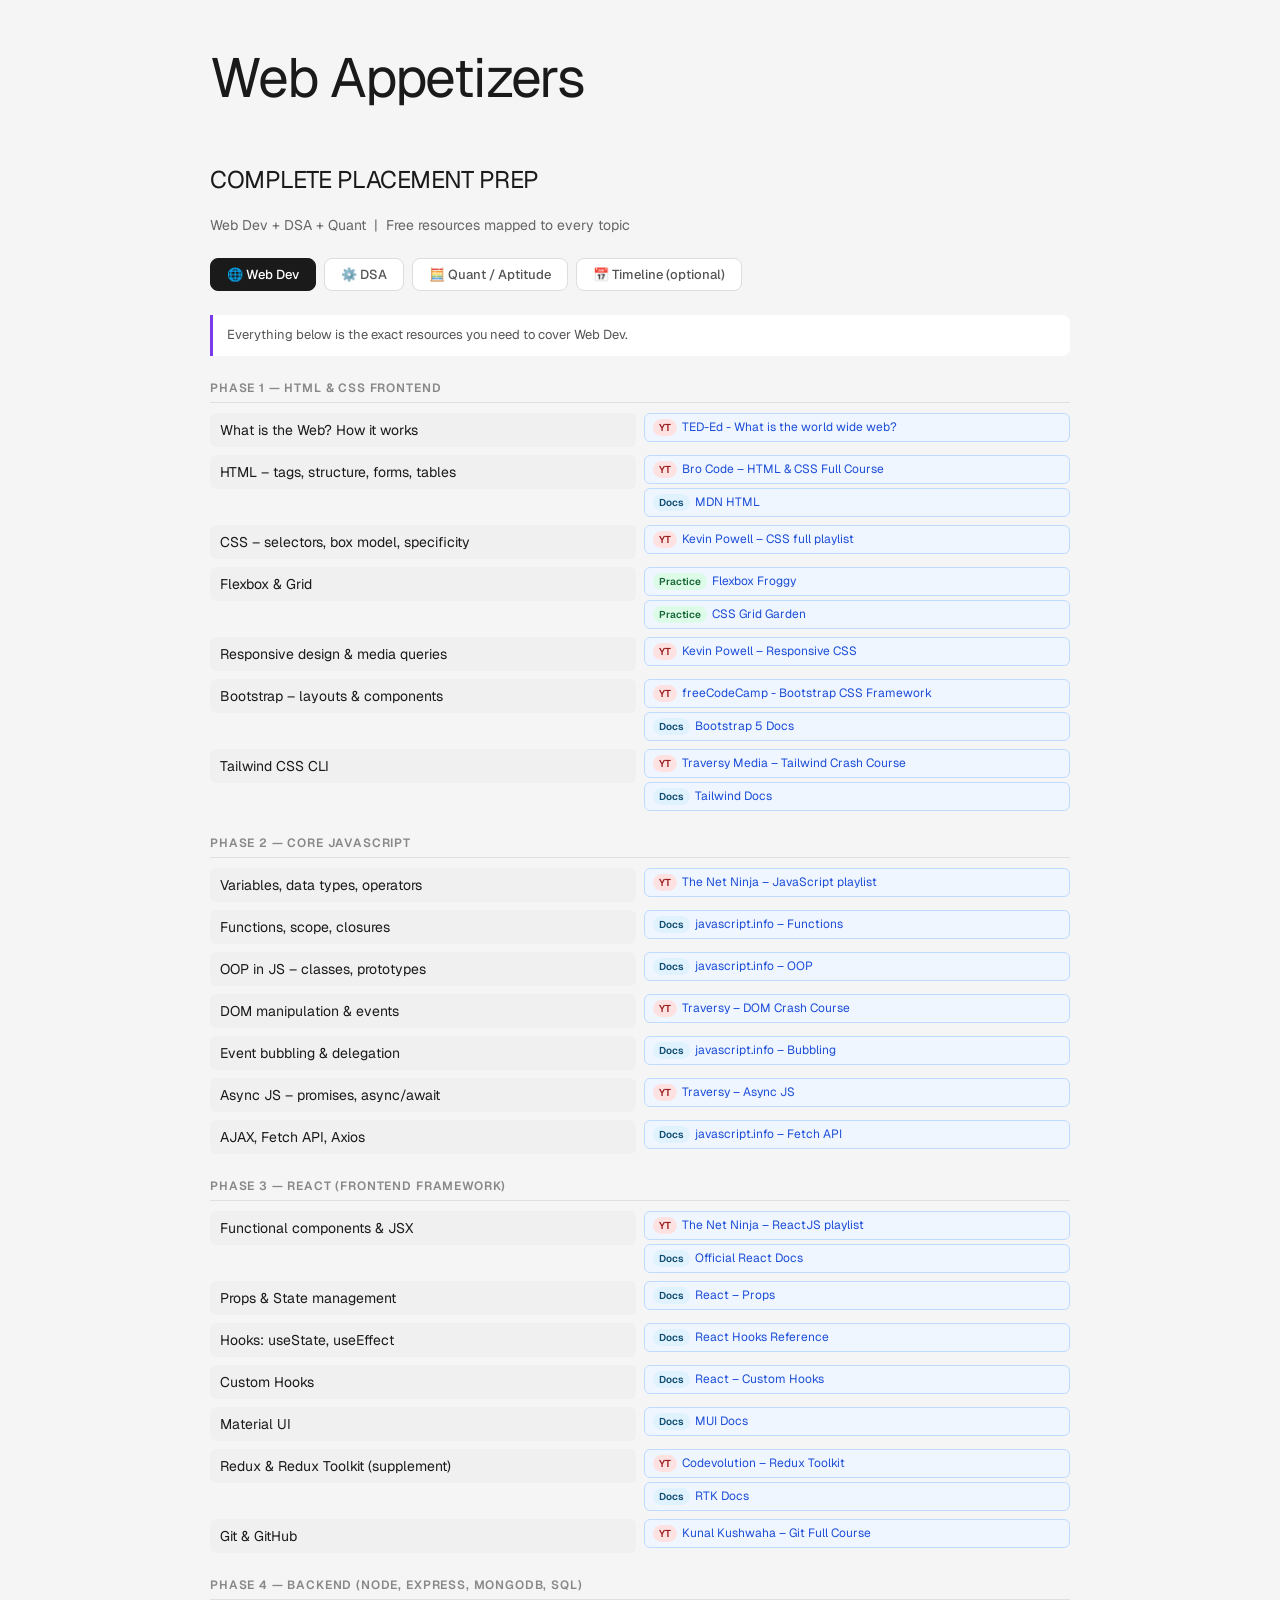
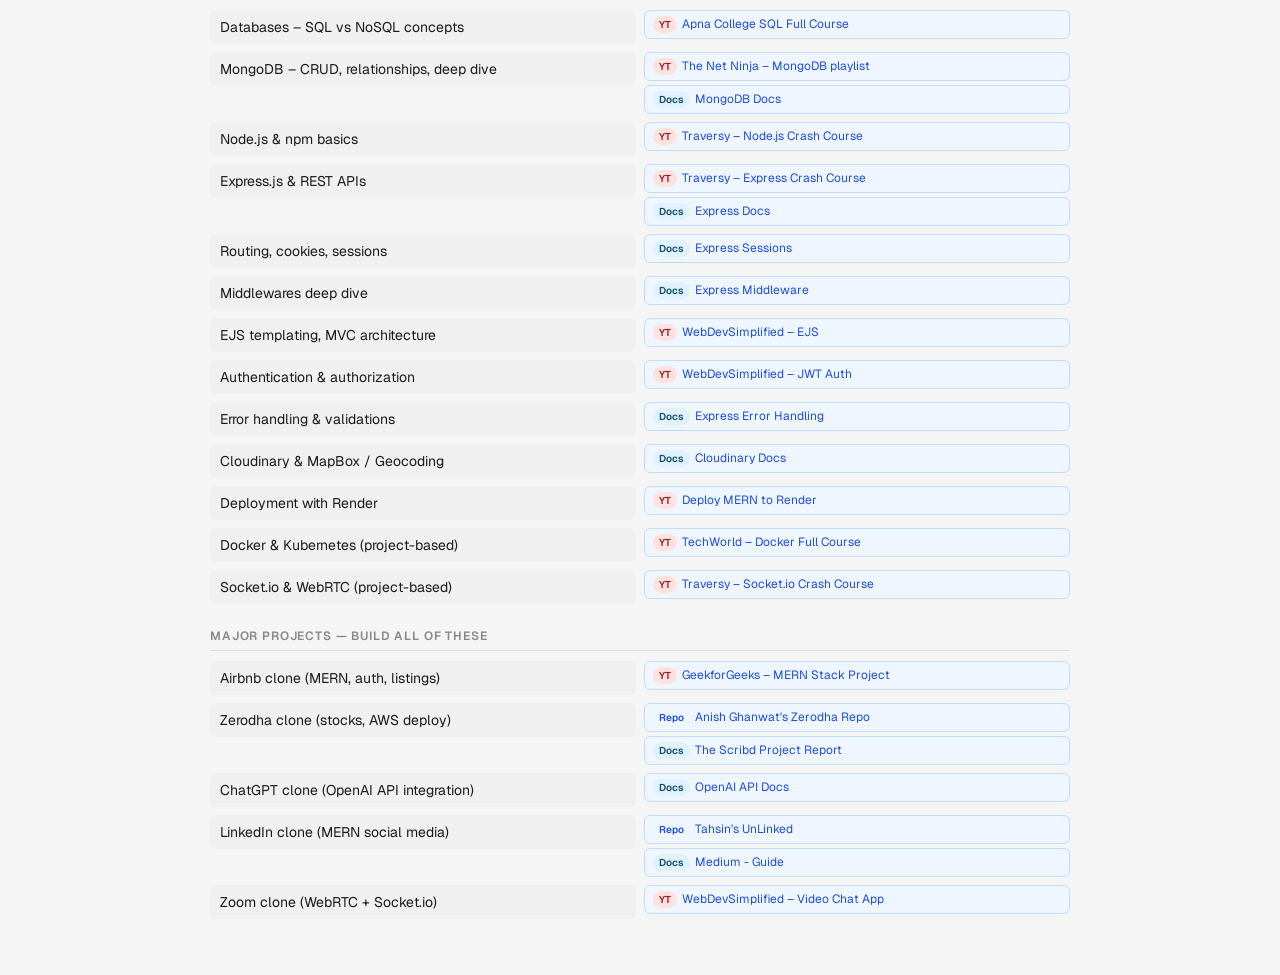
<file: index.html>
<!DOCTYPE html>
<html lang="en">
<head>
    <meta charset="UTF-8">
    <meta name="viewport" content="width=device-width, initial-scale=1.0">
    <link rel="icon" href="assets/donut.svg">
    <link rel="stylesheet" href="style.css">
    <link rel="preconnect" href="https://fonts.googleapis.com">
    <link rel="preconnect" href="https://fonts.gstatic.com" crossorigin>
    <link href="https://fonts.googleapis.com/css2?family=Geist:ital,wght@0,100..900;1,100..900&display=swap"
        rel="stylesheet">
    <title>Web Appetizers</title>
</head>
<body>
    <div class="container">
        <h1>Web Appetizers</h1>
        <br>
        <h2>COMPLETE PLACEMENT PREP</h2>
        <br>
        <p class="subtitle">Web Dev + DSA + Quant &nbsp;|&nbsp; Free resources mapped to every topic</p>

        <div class="tabs">
            <div class="tab active" onclick="show('dev',this)">🌐 Web Dev</div>
            <div class="tab" onclick="show('dsa',this)">⚙️ DSA</div>
            <div class="tab" onclick="show('quant',this)">🧮 Quant / Aptitude</div>
            <div class="tab" onclick="show('timeline',this)">📅 Timeline (optional)</div>
        </div>

        <!-- WEB DEV -->
        <div id="dev" class="panel active">
            <div class="tip">Everything below is the exact resources you need to cover Web Dev.</div>

            <div class="phase">
                <div class="phase-header">Phase 1 — HTML & CSS Frontend</div>
                <div class="topic-row">
                    <div class="topic-name">What is the Web? How it works</div>
                    <div class="resources"><a class="res-link" href="https://youtu.be/J8hzJxb0rpc?si=sqjsz2EA28a_tTOI"
                            target="_blank"><span class="badge b-yt">YT</span> TED-Ed - What is the world wide web?</a>
                    </div>
                </div>
                <div class="topic-row">
                    <div class="topic-name">HTML – tags, structure, forms, tables</div>
                    <div class="resources"><a class="res-link" href="https://youtu.be/HGTJBPNC-Gw?si=NGSvaJlqhbyjn44M"
                            target="_blank"><span class="badge b-yt">YT</span> Bro Code – HTML & CSS Full Course</a><a
                            class="res-link" href="https://developer.mozilla.org/en-US/docs/Learn/HTML"
                            target="_blank"><span class="badge b-doc">Docs</span> MDN HTML</a></div>
                </div>
                <div class="topic-row">
                    <div class="topic-name">CSS – selectors, box model, specificity</div>
                    <div class="resources"><a class="res-link"
                            href="https://www.youtube.com/playlist?list=PL4-IK0AVhVjPRj8P56TtFX2hg33BlbT3x"
                            target="_blank"><span class="badge b-yt">YT</span> Kevin Powell – CSS full playlist</a>
                    </div>
                </div>
                <div class="topic-row">
                    <div class="topic-name">Flexbox & Grid</div>
                    <div class="resources"><a class="res-link" href="https://flexboxfroggy.com/" target="_blank"><span
                                class="badge b-prac">Practice</span> Flexbox Froggy</a><a class="res-link"
                            href="https://cssgridgarden.com/" target="_blank"><span class="badge b-prac">Practice</span>
                            CSS Grid Garden</a></div>
                </div>
                <div class="topic-row">
                    <div class="topic-name">Responsive design & media queries</div>
                    <div class="resources"><a class="res-link" href="https://youtu.be/srvUrASNj0s" target="_blank"><span
                                class="badge b-yt">YT</span> Kevin Powell – Responsive CSS</a></div>
                </div>
                <div class="topic-row">
                    <div class="topic-name">Bootstrap – layouts & components</div>
                    <div class="resources"><a class="res-link" href="https://youtu.be/-qfEOE4vtxE?si=g6_iSJMYAXHruxjr"
                            target="_blank"><span class="badge b-yt">YT</span> freeCodeCamp - Bootstrap CSS
                            Framework</a><a class="res-link"
                            href="https://getbootstrap.com/docs/5.3/getting-started/introduction/" target="_blank"><span
                                class="badge b-doc">Docs</span> Bootstrap 5 Docs</a></div>
                </div>
                <div class="topic-row">
                    <div class="topic-name">Tailwind CSS CLI</div>
                    <div class="resources"><a class="res-link" href="https://youtu.be/UBOj6rqRUME" target="_blank"><span
                                class="badge b-yt">YT</span> Traversy Media – Tailwind Crash Course</a><a
                            class="res-link" href="https://tailwindcss.com/docs" target="_blank"><span
                                class="badge b-doc">Docs</span> Tailwind Docs</a></div>
                </div>
            </div>

            <div class="phase">
                <div class="phase-header">Phase 2 — Core JavaScript</div>
                <div class="topic-row">
                    <div class="topic-name">Variables, data types, operators</div>
                    <div class="resources"><a class="res-link"
                            href="https://www.youtube.com/playlist?list=PL4cUxeGkcC9i9Ae2D9Ee1RvylH38dKuET"
                            target="_blank"><span class="badge b-yt">YT</span> The Net Ninja – JavaScript playlist</a>
                    </div>
                </div>
                <div class="topic-row">
                    <div class="topic-name">Functions, scope, closures</div>
                    <div class="resources"><a class="res-link" href="https://javascript.info/function-basics"
                            target="_blank"><span class="badge b-doc">Docs</span> javascript.info – Functions</a></div>
                </div>
                <div class="topic-row">
                    <div class="topic-name">OOP in JS – classes, prototypes</div>
                    <div class="resources"><a class="res-link" href="https://javascript.info/classes"
                            target="_blank"><span class="badge b-doc">Docs</span> javascript.info – OOP</a></div>
                </div>
                <div class="topic-row">
                    <div class="topic-name">DOM manipulation & events</div>
                    <div class="resources"><a class="res-link" href="https://youtu.be/5fb2aPlgoys" target="_blank"><span
                                class="badge b-yt">YT</span> Traversy – DOM Crash Course</a></div>
                </div>
                <div class="topic-row">
                    <div class="topic-name">Event bubbling & delegation</div>
                    <div class="resources"><a class="res-link" href="https://javascript.info/bubbling-and-capturing"
                            target="_blank"><span class="badge b-doc">Docs</span> javascript.info – Bubbling</a></div>
                </div>
                <div class="topic-row">
                    <div class="topic-name">Async JS – promises, async/await</div>
                    <div class="resources"><a class="res-link" href="https://youtu.be/PoRJizFvM7s" target="_blank"><span
                                class="badge b-yt">YT</span> Traversy – Async JS</a></div>
                </div>
                <div class="topic-row">
                    <div class="topic-name">AJAX, Fetch API, Axios</div>
                    <div class="resources"><a class="res-link" href="https://javascript.info/fetch"
                            target="_blank"><span class="badge b-doc">Docs</span> javascript.info – Fetch API</a></div>
                </div>
            </div>

            <div class="phase">
                <div class="phase-header">Phase 3 — React (Frontend Framework)</div>
                <div class="topic-row">
                    <div class="topic-name">Functional components & JSX</div>
                    <div class="resources"><a class="res-link"
                            href="https://www.youtube.com/playlist?list=PLC3y8-rFHvwgg3vaYJgHGnModB54rxOk3"
                            target="_blank"><span class="badge b-yt">YT</span> The Net Ninja – ReactJS playlist</a><a
                            class="res-link" href="https://react.dev/learn" target="_blank"><span
                                class="badge b-doc">Docs</span>
                            Official React Docs</a></div>
                </div>
                <div class="topic-row">
                    <div class="topic-name">Props & State management</div>
                    <div class="resources"><a class="res-link"
                            href="https://react.dev/learn/passing-props-to-a-component" target="_blank"><span
                                class="badge b-doc">Docs</span> React – Props</a></div>
                </div>
                <div class="topic-row">
                    <div class="topic-name">Hooks: useState, useEffect</div>
                    <div class="resources"><a class="res-link" href="https://react.dev/reference/react"
                            target="_blank"><span class="badge b-doc">Docs</span> React Hooks Reference</a></div>
                </div>
                <div class="topic-row">
                    <div class="topic-name">Custom Hooks</div>
                    <div class="resources"><a class="res-link"
                            href="https://react.dev/learn/reusing-logic-with-custom-hooks" target="_blank"><span
                                class="badge b-doc">Docs</span> React – Custom Hooks</a></div>
                </div>
                <div class="topic-row">
                    <div class="topic-name">Material UI</div>
                    <div class="resources"><a class="res-link" href="https://mui.com/material-ui/getting-started/"
                            target="_blank"><span class="badge b-doc">Docs</span> MUI Docs</a></div>
                </div>
                <div class="topic-row">
                    <div class="topic-name">Redux & Redux Toolkit (supplement)</div>
                    <div class="resources"><a class="res-link"
                            href="https://www.youtube.com/playlist?list=PLC3y8-rFHvwiaOAuTtVXittwybYIorRB3"
                            target="_blank"><span class="badge b-yt">YT</span> Codevolution – Redux Toolkit</a><a
                            class="res-link" href="https://redux-toolkit.js.org/introduction/getting-started"
                            target="_blank"><span class="badge b-doc">Docs</span> RTK Docs</a></div>
                </div>
                <div class="topic-row">
                    <div class="topic-name">Git & GitHub</div>
                    <div class="resources"><a class="res-link" href="https://youtu.be/apGV9Kg7ics" target="_blank"><span
                                class="badge b-yt">YT</span> Kunal Kushwaha – Git Full Course</a></div>
                </div>
            </div>

            <div class="phase">
                <div class="phase-header">Phase 4 — Backend (Node, Express, MongoDB, SQL)</div>
                <div class="topic-row">
                    <div class="topic-name">Databases – SQL vs NoSQL concepts</div>
                    <div class="resources"><a class="res-link" href="https://youtu.be/hlGoQC332VM" target="_blank"><span
                                class="badge b-yt">YT</span> Apna College SQL Full Course</a></div>
                </div>
                <div class="topic-row">
                    <div class="topic-name">MongoDB – CRUD, relationships, deep dive</div>
                    <div class="resources"><a class="res-link"
                            href="https://www.youtube.com/playlist?list=PL4cUxeGkcC9h77dJ-QJlwGlZlTd4ecZOA"
                            target="_blank"><span class="badge b-yt">YT</span> The Net Ninja – MongoDB playlist</a><a
                            class="res-link" href="https://www.mongodb.com/docs/" target="_blank"><span
                                class="badge b-doc">Docs</span>
                            MongoDB Docs</a></div>
                </div>
                <div class="topic-row">
                    <div class="topic-name">Node.js & npm basics</div>
                    <div class="resources"><a class="res-link" href="https://youtu.be/BLl32FvcdVM" target="_blank"><span
                                class="badge b-yt">YT</span> Traversy – Node.js Crash Course</a></div>
                </div>
                <div class="topic-row">
                    <div class="topic-name">Express.js & REST APIs</div>
                    <div class="resources"><a class="res-link" href="https://youtu.be/L72fhGm1tfE" target="_blank"><span
                                class="badge b-yt">YT</span> Traversy – Express Crash Course</a><a class="res-link"
                            href="https://expressjs.com/en/guide/routing.html" target="_blank"><span
                                class="badge b-doc">Docs</span> Express Docs</a></div>
                </div>
                <div class="topic-row">
                    <div class="topic-name">Routing, cookies, sessions</div>
                    <div class="resources"><a class="res-link"
                            href="https://expressjs.com/en/resources/middleware/session.html" target="_blank"><span
                                class="badge b-doc">Docs</span> Express Sessions</a></div>
                </div>
                <div class="topic-row">
                    <div class="topic-name">Middlewares deep dive</div>
                    <div class="resources"><a class="res-link"
                            href="https://expressjs.com/en/guide/using-middleware.html" target="_blank"><span
                                class="badge b-doc">Docs</span> Express Middleware</a></div>
                </div>
                <div class="topic-row">
                    <div class="topic-name">EJS templating, MVC architecture</div>
                    <div class="resources"><a class="res-link" href="https://youtu.be/SccSCuHhOw0?si=s5uEcZ_fJlbOK-Ti"
                            target="_blank"><span class="badge b-yt">YT</span> WebDevSimplified – EJS</a></div>
                </div>
                <div class="topic-row">
                    <div class="topic-name">Authentication & authorization</div>
                    <div class="resources"><a class="res-link" href="https://youtu.be/mbsmsi7l3r4" target="_blank"><span
                                class="badge b-yt">YT</span> WebDevSimplified – JWT Auth</a></div>
                </div>
                <div class="topic-row">
                    <div class="topic-name">Error handling & validations</div>
                    <div class="resources"><a class="res-link" href="https://expressjs.com/en/guide/error-handling.html"
                            target="_blank"><span class="badge b-doc">Docs</span> Express Error Handling</a></div>
                </div>
                <div class="topic-row">
                    <div class="topic-name">Cloudinary & MapBox / Geocoding</div>
                    <div class="resources"><a class="res-link" href="https://cloudinary.com/documentation"
                            target="_blank"><span class="badge b-doc">Docs</span> Cloudinary Docs</a></div>
                </div>
                <div class="topic-row">
                    <div class="topic-name">Deployment with Render</div>
                    <div class="resources"><a class="res-link" href="https://youtu.be/MusIvEKjqsc" target="_blank"><span
                                class="badge b-yt">YT</span> Deploy MERN to Render</a></div>
                </div>
                <div class="topic-row">
                    <div class="topic-name">Docker & Kubernetes (project-based)</div>
                    <div class="resources"><a class="res-link" href="https://youtu.be/3c-iBn73dDE" target="_blank"><span
                                class="badge b-yt">YT</span> TechWorld – Docker Full Course</a></div>
                </div>
                <div class="topic-row">
                    <div class="topic-name">Socket.io & WebRTC (project-based)</div>
                    <div class="resources"><a class="res-link" href="https://youtu.be/ZKEqqIO7n-k" target="_blank"><span
                                class="badge b-yt">YT</span> Traversy – Socket.io Crash Course</a></div>
                </div>
            </div>

            <div class="phase">
                <div class="phase-header">Major Projects — build all of these</div>
                <div class="topic-row">
                    <div class="topic-name">Airbnb clone (MERN, auth, listings)</div>
                    <div class="resources"><a class="res-link" href="https://youtu.be/koTBLYNq63I?si=7RKdXnw888OTM3DH"
                            target="_blank"><span class="badge b-yt">YT</span> GeekforGeeks – MERN Stack Project</a>
                    </div>
                </div>
                <div class="topic-row">
                    <div class="topic-name">Zerodha clone (stocks, AWS deploy)</div>
                    <div class="resources"><a class="res-link" href="https://github.com/anishghanwat/Zerodha"
                            target="_blank"><span class="badge b-github">Repo</span> Anish Ghanwat's Zerodha Repo</a><a
                            class="res-link"
                            href="https://www.scribd.com/document/963329297/Zerodha-Full-Major-Project-Report"
                            target="_blank"><span class="badge b-doc">Docs</span> The Scribd Project Report</a></div>
                </div>
                <div class="topic-row">
                    <div class="topic-name">ChatGPT clone (OpenAI API integration)</div>
                    <div class="resources"><a class="res-link" href="https://platform.openai.com/docs"
                            target="_blank"><span class="badge b-doc">Docs</span> OpenAI API Docs</a></div>
                </div>
                <div class="topic-row">
                    <div class="topic-name">LinkedIn clone (MERN social media)</div>
                    <div class="resources"><a class="res-link" href="https://github.com/Tahsin005/UnLinked"
                            target="_blank"><span class="badge b-github">Repo</span> Tahsin's UnLinked</a><a
                            class="res-link"
                            href="https://medium.com/@mr-robot-abhi/building-a-full-stack-linkedin-clone-a-step-by-step-guide-29b481177928"
                            target="_blank"><span class="badge b-doc">Docs</span> Medium - Guide</a>
                    </div>
                </div>
                <div class="topic-row">
                    <div class="topic-name">Zoom clone (WebRTC + Socket.io)</div>
                    <div class="resources"><a class="res-link" href="https://youtu.be/DvlyzDZDEq4" target="_blank"><span
                                class="badge b-yt">YT</span> WebDevSimplified – Video Chat App</a></div>
                </div>
            </div>
        </div>

        <!-- DSA -->
        <div id="dsa" class="panel">
            <div class="tip">The DSA track uses Java or C++. All Apna College DSA lectures are freely available on
                YouTube. Practice every topic on LeetCode and GFG.</div>

            <div class="phase">
                <div class="phase-header">Phase 1 — Programming Fundamentals (Java or C++)</div>
                <div class="topic-row">
                    <div class="topic-name">Flowcharts & pseudocode</div>
                    <div class="resources"><a class="res-link" href="https://youtu.be/VTLCoHnyACE?si=RjIg2k5QGdUfNdYh"
                            target="_blank"><span class="badge b-yt">YT</span> Apna College – Flowcharts &
                            Pseudocode</a></div>
                </div>
                <div class="topic-row">
                    <div class="topic-name">Variables, data types, operators</div>
                    <div class="resources"><a class="res-link" href="https://youtu.be/A74TOX803D0?si=vIVIuLo5EpWPwjLK"
                            target="_blank"><span class="badge b-yt">YT</span> freeCodeCamp - Java Programming for
                            Beginners</a></div>
                </div>
                <div class="topic-row">
                    <div class="topic-name">Conditional statements & loops</div>
                    <div class="resources"><a class="res-link" href="https://youtu.be/0r1SfRoLuzU?si=g1JUEE4G9mm2_FDe"
                            target="_blank"><span class="badge b-yt">YT</span> Apna College – Loops in Java</a></div>
                </div>
                <div class="topic-row">
                    <div class="topic-name">Patterns (triangle, diamond, etc.)</div>
                    <div class="resources"><a class="res-link" href="https://youtu.be/tNm_NNSB3_w?si=YbrDMPPrGC8wRDMX"
                            target="_blank"><span class="badge b-yt">YT</span> Striver – All Patterns</a></div>
                </div>
                <div class="topic-row">
                    <div class="topic-name">Functions & scope</div>
                    <div class="resources"><a class="res-link" href="https://youtu.be/qcSz4ef9UHA?si=n2xSsghR-swx9VKP"
                            target="_blank"><span class="badge b-yt">YT</span> Apna College Java (functions chapter)</a>
                    </div>
                </div>
            </div>

            <div class="phase">
                <div class="phase-header">Phase 2 — Core Data Structures & Algorithms</div>
                <div class="topic-row">
                    <div class="topic-name">Arrays & 2D Arrays</div>
                    <div class="resources"><a class="res-link" href="https://youtu.be/n60Dn0UsbEk" target="_blank"><span
                                class="badge b-yt">YT</span> Apna College – Arrays</a><a class="res-link"
                            href="https://leetcode.com/tag/array/" target="_blank"><span
                                class="badge b-prac">Practice</span> LeetCode Arrays</a></div>
                </div>
                <div class="topic-row">
                    <div class="topic-name">Sorting algorithms (Bubble, Merge, Quick)</div>
                    <div class="resources"><a class="res-link" href="https://youtu.be/HGk_ypEuS24" target="_blank"><span
                                class="badge b-yt">YT</span> Apna College – Sorting</a></div>
                </div>
                <div class="topic-row">
                    <div class="topic-name">Strings</div>
                    <div class="resources"><a class="res-link" href="https://youtu.be/zL1DPZ0Ovlo" target="_blank"><span
                                class="badge b-yt">YT</span> Apna College – Strings</a><a class="res-link"
                            href="https://leetcode.com/tag/string/" target="_blank"><span
                                class="badge b-prac">Practice</span> LeetCode Strings</a></div>
                </div>
                <div class="topic-row">
                    <div class="topic-name">Pointers (C++) / References (Java)</div>
                    <div class="resources"><a class="res-link" href="https://youtu.be/2ybLD6_2gKM" target="_blank"><span
                                class="badge b-yt">YT</span> Apna College – Pointers</a></div>
                </div>
                <div class="topic-row">
                    <div class="topic-name">Collections (Java) / STL (C++)</div>
                    <div class="resources"><a class="res-link" href="https://youtu.be/7gZi6RWQbJ8" target="_blank"><span
                                class="badge b-yt">YT</span> Apna College – Collections Framework</a></div>
                </div>
                <div class="topic-row">
                    <div class="topic-name">Time & Space Complexity (Big O)</div>
                    <div class="resources"><a class="res-link" href="https://youtu.be/FPu9Uld7W-E" target="_blank"><span
                                class="badge b-yt">YT</span> Apna College – Complexity Analysis</a></div>
                </div>
                <div class="topic-row">
                    <div class="topic-name">Recursion & Backtracking</div>
                    <div class="resources"><a class="res-link" href="https://youtu.be/M2uO2nMT0Bk" target="_blank"><span
                                class="badge b-yt">YT</span> Apna College – Recursion</a><a class="res-link"
                            href="https://leetcode.com/tag/backtracking/" target="_blank"><span
                                class="badge b-prac">Practice</span> LeetCode Backtracking</a></div>
                </div>
                <div class="topic-row">
                    <div class="topic-name">Divide & Conquer</div>
                    <div class="resources"><a class="res-link" href="https://youtu.be/11V7Ik0IBHU" target="_blank"><span
                                class="badge b-yt">YT</span> Striver – Divide & Conquer</a></div>
                </div>
                <div class="topic-row">
                    <div class="topic-name">OOP (classes, inheritance, polymorphism)</div>
                    <div class="resources"><a class="res-link" href="https://youtu.be/BSVKUk58K6U" target="_blank"><span
                                class="badge b-yt">YT</span> Apna College – OOPs in Java</a></div>
                </div>
                <div class="topic-row">
                    <div class="topic-name">Linked Lists (singly, doubly, circular)</div>
                    <div class="resources"><a class="res-link" href="https://youtu.be/58YbpRDc4yw" target="_blank"><span
                                class="badge b-yt">YT</span> Apna College – Linked Lists</a><a class="res-link"
                            href="https://leetcode.com/tag/linked-list/" target="_blank"><span
                                class="badge b-prac">Practice</span> LeetCode Linked List</a></div>
                </div>
                <div class="topic-row">
                    <div class="topic-name">Stacks & Queues</div>
                    <div class="resources"><a class="res-link" href="https://youtu.be/GYptUgnIM_I" target="_blank"><span
                                class="badge b-yt">YT</span> Apna College – Stacks & Queues</a></div>
                </div>
                <div class="topic-row">
                    <div class="topic-name">Binary Trees & BST</div>
                    <div class="resources"><a class="res-link" href="https://youtu.be/4s1Tcvm00pA" target="_blank"><span
                                class="badge b-yt">YT</span> Apna College – Trees</a><a class="res-link"
                            href="https://leetcode.com/tag/binary-tree/" target="_blank"><span
                                class="badge b-prac">Practice</span> LeetCode Trees</a></div>
                </div>
            </div>

            <div class="phase">
                <div class="phase-header">Phase 3 — Advanced DSA</div>
                <div class="topic-row">
                    <div class="topic-name">Heaps / Priority Queue</div>
                    <div class="resources"><a class="res-link" href="https://youtu.be/HqPJF2L5h9U" target="_blank"><span
                                class="badge b-yt">YT</span> Apna College – Heaps</a></div>
                </div>
                <div class="topic-row">
                    <div class="topic-name">HashMaps & HashSets</div>
                    <div class="resources"><a class="res-link" href="https://youtu.be/KEs5UyBJ39g" target="_blank"><span
                                class="badge b-yt">YT</span> Apna College – HashMaps</a></div>
                </div>
                <div class="topic-row">
                    <div class="topic-name">Tries</div>
                    <div class="resources"><a class="res-link" href="https://youtu.be/qA8l8TAMyig" target="_blank"><span
                                class="badge b-yt">YT</span> Striver – Tries</a></div>
                </div>
                <div class="topic-row">
                    <div class="topic-name">Graphs (BFS, DFS, Dijkstra, etc.)</div>
                    <div class="resources"><a class="res-link" href="https://youtu.be/59fUtYYz7ZU" target="_blank"><span
                                class="badge b-yt">YT</span> Apna College – Graphs Full Playlist</a><a class="res-link"
                            href="https://leetcode.com/tag/graph/" target="_blank"><span
                                class="badge b-prac">Practice</span> LeetCode Graphs</a></div>
                </div>
                <div class="topic-row">
                    <div class="topic-name">Greedy Algorithms</div>
                    <div class="resources"><a class="res-link" href="https://youtu.be/HzeK7g8cD0Y" target="_blank"><span
                                class="badge b-yt">YT</span> Striver – Greedy Algorithms</a></div>
                </div>
                <div class="topic-row">
                    <div class="topic-name">Dynamic Programming</div>
                    <div class="resources"><a class="res-link" href="https://youtu.be/oBt53YbR9Kk?si=Eq9lcWmeP6eqr3Ax"
                            target="_blank"><span class="badge b-yt">YT</span> freeCodeCamp - DP Course</a><a
                            class="res-link" href="https://leetcode.com/tag/dynamic-programming/" target="_blank"><span
                                class="badge b-prac">Practice</span> LeetCode DP</a></div>
                </div>
                <div class="topic-row">
                    <div class="topic-name">Segment Trees</div>
                    <div class="resources"><a class="res-link" href="https://youtu.be/ZBHKZF5w4YU" target="_blank"><span
                                class="badge b-yt">YT</span> Striver – Segment Trees</a></div>
                </div>
            </div>

            <div class="phase">
                <div class="phase-header">Always-on practice resources</div>
                <div class="topic-row">
                    <div class="topic-name">LeetCode – main practice platform</div>
                    <div class="resources"><a class="res-link" href="https://leetcode.com/" target="_blank"><span
                                class="badge b-prac">Practice</span> leetcode.com</a></div>
                </div>
                <div class="topic-row">
                    <div class="topic-name">Striver's A2Z DSA Sheet (free roadmap)</div>
                    <div class="resources"><a class="res-link"
                            href="https://takeuforward.org/strivers-a2z-dsa-course/strivers-a2z-dsa-course-sheet-2/"
                            target="_blank"><span class="badge b-prac">Sheet</span> Striver A2Z Sheet</a></div>
                </div>
                <div class="topic-row">
                    <div class="topic-name">GeeksForGeeks practice</div>
                    <div class="resources"><a class="res-link" href="https://practice.geeksforgeeks.org/"
                            target="_blank"><span class="badge b-prac">Practice</span> GFG Practice</a></div>
                </div>
            </div>
        </div>

        <!-- QUANT -->
        <div id="quant" class="panel">
            <div class="tip">15-day sprint — covers aptitude for TCS, Wipro, Infosys, Goldman Sachs online tests. Start
                this 3 weeks before any campus placement drive.</div>

            <div class="phase">
                <div class="phase-header">Topics with free resources</div>
                <div class="topic-row">
                    <div class="topic-name">Number systems, LCM/HCF</div>
                    <div class="resources"><a class="res-link" href="https://www.indiabix.com/aptitude/numbers/"
                            target="_blank"><span class="badge b-prac">Practice</span> IndiaBix – Numbers</a></div>
                </div>
                <div class="topic-row">
                    <div class="topic-name">Percentages, profit & loss</div>
                    <div class="resources"><a class="res-link" href="https://www.indiabix.com/aptitude/profit-and-loss/"
                            target="_blank"><span class="badge b-prac">Practice</span> IndiaBix – Profit & Loss</a>
                    </div>
                </div>
                <div class="topic-row">
                    <div class="topic-name">Time, speed & distance</div>
                    <div class="resources"><a class="res-link"
                            href="https://www.indiabix.com/aptitude/time-and-distance/" target="_blank"><span
                                class="badge b-prac">Practice</span> IndiaBix – Time & Distance</a></div>
                </div>
                <div class="topic-row">
                    <div class="topic-name">Time & work</div>
                    <div class="resources"><a class="res-link" href="https://www.indiabix.com/aptitude/time-and-work/"
                            target="_blank"><span class="badge b-prac">Practice</span> IndiaBix – Time & Work</a></div>
                </div>
                <div class="topic-row">
                    <div class="topic-name">Ratios, averages, mixtures</div>
                    <div class="resources"><a class="res-link"
                            href="https://www.indiabix.com/aptitude/ratio-and-proportion/" target="_blank"><span
                                class="badge b-prac">Practice</span> IndiaBix – Ratio & Proportion</a></div>
                </div>
                <div class="topic-row">
                    <div class="topic-name">Permutations, combinations, probability</div>
                    <div class="resources"><a class="res-link"
                            href="https://www.indiabix.com/aptitude/permutation-and-combination/" target="_blank"><span
                                class="badge b-prac">Practice</span> IndiaBix – P&C</a></div>
                </div>
                <div class="topic-row">
                    <div class="topic-name">TCS NQT mock tests (10 sample papers)</div>
                    <div class="resources"><a class="res-link" href="https://www.prepinsta.com/tcs-nqt/"
                            target="_blank"><span class="badge b-prac">Mock Tests</span> PrepInsta TCS NQT</a></div>
                </div>
                <div class="topic-row">
                    <div class="topic-name">Logical reasoning & verbal ability</div>
                    <div class="resources"><a class="res-link"
                            href="https://www.indiabix.com/logical-reasoning/questions-and-answers/"
                            target="_blank"><span class="badge b-prac">Practice</span> IndiaBix – Logical Reasoning</a>
                    </div>
                </div>
            </div>
        </div>

        <!-- TIMELINE -->
        <div id="timeline" class="panel">
            <div class="tip">Schedule: Web Dev one day, DSA the next. Follow this pacing.</div>
            <div class="timeline">
                <div class="tl-row">
                    <div class="tl-month">Month 1</div>
                    <div class="tl-bar">
                        <div class="tl-title">HTML, CSS, JS Basics + Java/C++ Fundamentals</div>
                        <div class="tl-detail">Web: HTML → CSS → Flexbox/Grid &nbsp;|&nbsp; DSA: Variables → Loops →
                            Patterns → Functions</div>
                    </div>
                </div>
                <div class="tl-row">
                    <div class="tl-month">Month 2</div>
                    <div class="tl-bar">
                        <div class="tl-title">Bootstrap, Tailwind, Responsive + Arrays, Sorting, Strings</div>
                        <div class="tl-detail">Web: Bootstrap → Tailwind → Responsive design &nbsp;|&nbsp; DSA: Arrays →
                            Sorting → Strings → Big O Complexity</div>
                    </div>
                </div>
                <div class="tl-row">
                    <div class="tl-month">Month 3</div>
                    <div class="tl-bar">
                        <div class="tl-title">Core JavaScript + Recursion, Backtracking, OOPs</div>
                        <div class="tl-detail">Web: DOM → Events → Async JS → Fetch API &nbsp;|&nbsp; DSA: Recursion →
                            Backtracking → D&C → OOPs</div>
                    </div>
                </div>
                <div class="tl-row">
                    <div class="tl-month">Month 4</div>
                    <div class="tl-bar">
                        <div class="tl-title">React (full) + Linked Lists, Stacks, Queues</div>
                        <div class="tl-detail">Web: React components → Props → State → Hooks &nbsp;|&nbsp; DSA: Linked
                            Lists → Stacks → Queues</div>
                    </div>
                </div>
                <div class="tl-row">
                    <div class="tl-month">Month 5</div>
                    <div class="tl-bar">
                        <div class="tl-title">React Advanced + Trees, BST</div>
                        <div class="tl-detail">Web: Custom Hooks → Material UI → Redux → Git &nbsp;|&nbsp; DSA: Binary
                            Trees → BST</div>
                    </div>
                </div>
                <div class="tl-row">
                    <div class="tl-month">Month 6</div>
                    <div class="tl-bar">
                        <div class="tl-title">Node.js, Express, MongoDB + Heaps, HashMaps, Graphs</div>
                        <div class="tl-detail">Web: Backend starts – Express → REST APIs → MongoDB &nbsp;|&nbsp; DSA:
                            Heaps → HashMaps → Tries → Graphs</div>
                    </div>
                </div>
                <div class="tl-row">
                    <div class="tl-month">Month 7</div>
                    <div class="tl-bar">
                        <div class="tl-title">Full Stack Projects + Greedy, Dynamic Programming</div>
                        <div class="tl-detail">Web: Auth → MVC → Deployment → Major Projects begin &nbsp;|&nbsp; DSA:
                            Greedy → DP</div>
                    </div>
                </div>
                <div class="tl-row">
                    <div class="tl-month">Month 8</div>
                    <div class="tl-bar">
                        <div class="tl-title">Major Projects + Segment Trees + Quant Prep</div>
                        <div class="tl-detail">Web: Airbnb, Zerodha, LinkedIn clones &nbsp;|&nbsp; DSA: Segment Trees +
                            LeetCode grind &nbsp;|&nbsp; Quant: 15-day sprint</div>
                    </div>
                </div>
                <div class="tl-row">
                    <div class="tl-month">Month 9</div>
                    <div class="tl-bar">
                        <div class="tl-title">Wrap-up, Revisions, Mock Interviews</div>
                        <div class="tl-detail">Finish remaining projects → Revise all DSA → Practice company PYQs →
                            Resume polish</div>
                    </div>
                </div>
            </div>
        </div>

    </div>

    <script>
        function show(id, el) {
            document.querySelectorAll('.panel').forEach(p => p.classList.remove('active'));
            document.querySelectorAll('.tab').forEach(t => t.classList.remove('active'));
            document.getElementById(id).classList.add('active');
            el.classList.add('active');
        }
    </script>
</body>
</html>
</file>
<file: style.css>
* {
  box-sizing: border-box;
  margin: 0;
  padding: 0;
}

body {
  font-family: Geist;
  background: #f5f5f5;
  color: #1a1a1a;
  padding: 2rem 1rem;
}

.container {
  max-width: 860px;
  margin: 0 auto;
}

h1 {
  font-size: clamp(32px, 5vw, 55px);
  font-weight: 400;
  letter-spacing: -0.03em;
  padding-top: 10px;
  padding-bottom: 30px;
}

h2 {
  font-weight: 400;
  letter-spacing: -0.02em;
}

.subtitle {
  font-size: 14px;
  color: #666;
  margin-bottom: 1.5rem;
}

.tabs {
  display: flex;
  gap: 8px;
  flex-wrap: wrap;
  margin-bottom: 1.5rem;
}

.tab {
  padding: 7px 16px;
  border-radius: 8px;
  border: 1px solid #ddd;
  font-size: 13px;
  font-weight: 500;
  cursor: pointer;
  background: #fff;
  color: #555;
  transition: all 0.15s;
}

.tab.active {
  background: #1a1a1a;
  color: #fff;
  border-color: #1a1a1a;
}

.tab:hover:not(.active) {
  background: #eee;
}

.panel {
  display: none;
}

.panel.active {
  display: block;
}

.phase {
  margin-bottom: 1.5rem;
}

.phase-header {
  font-size: 12px;
  font-weight: 600;
  color: #888;
  text-transform: uppercase;
  letter-spacing: 0.07em;
  margin-bottom: 10px;
  padding-bottom: 6px;
  border-bottom: 1px solid #e0e0e0;
}

.topic-row {
  display: grid;
  grid-template-columns: 1fr 1fr;
  gap: 8px;
  margin-bottom: 8px;
  align-items: start;
}

.topic-name {
  font-size: 14px;
  color: #1a1a1a;
  padding: 8px 10px;
  background: #f0f0f0;
  border-radius: 6px;
}

.resources {
  display: flex;
  flex-direction: column;
  gap: 4px;
}

.res-link {
  font-size: 12px;
  color: #1d4ed8;
  text-decoration: none;
  padding: 5px 8px;
  border: 1px solid #bfdbfe;
  border-radius: 6px;
  background: #eff6ff;
  display: flex;
  align-items: center;
  gap: 5px;
}

.res-link:hover {
  background: #dbeafe;
}

.badge {
  display: inline-block;
  font-size: 10px;
  padding: 2px 6px;
  border-radius: 99px;
  font-weight: 600;
}

.b-yt {
  background: #fee2e2;
  color: #991b1b;
}

.b-doc {
  background: #e0f2fe;
  color: #0c4a6e;
}

.b-prac {
  background: #dcfce7;
  color: #166534;
}

.tip {
  font-size: 13px;
  color: #555;
  background: #fff;
  border-left: 3px solid #7c3aed;
  padding: 10px 14px;
  border-radius: 0 8px 8px 0;
  margin-bottom: 1.5rem;
  line-height: 1.6;
}

.timeline {
  display: flex;
  flex-direction: column;
  gap: 10px;
}

.tl-row {
  display: grid;
  grid-template-columns: 100px 1fr;
  gap: 12px;
  align-items: start;
}

.tl-month {
  font-size: 12px;
  font-weight: 600;
  color: #7c3aed;
  padding-top: 6px;
}

.tl-bar {
  background: #fff;
  border-radius: 8px;
  padding: 10px 14px;
  border: 1px solid #e0e0e0;
}

.tl-title {
  font-size: 14px;
  font-weight: 500;
  color: #1a1a1a;
  margin-bottom: 3px;
}

.tl-detail {
  font-size: 12px;
  color: #666;
  line-height: 1.5;
}

@media (max-width: 600px) {
  .topic-row {
    grid-template-columns: 1fr;
  }

  .tl-row {
    grid-template-columns: 80px 1fr;
  }
}
</file>
